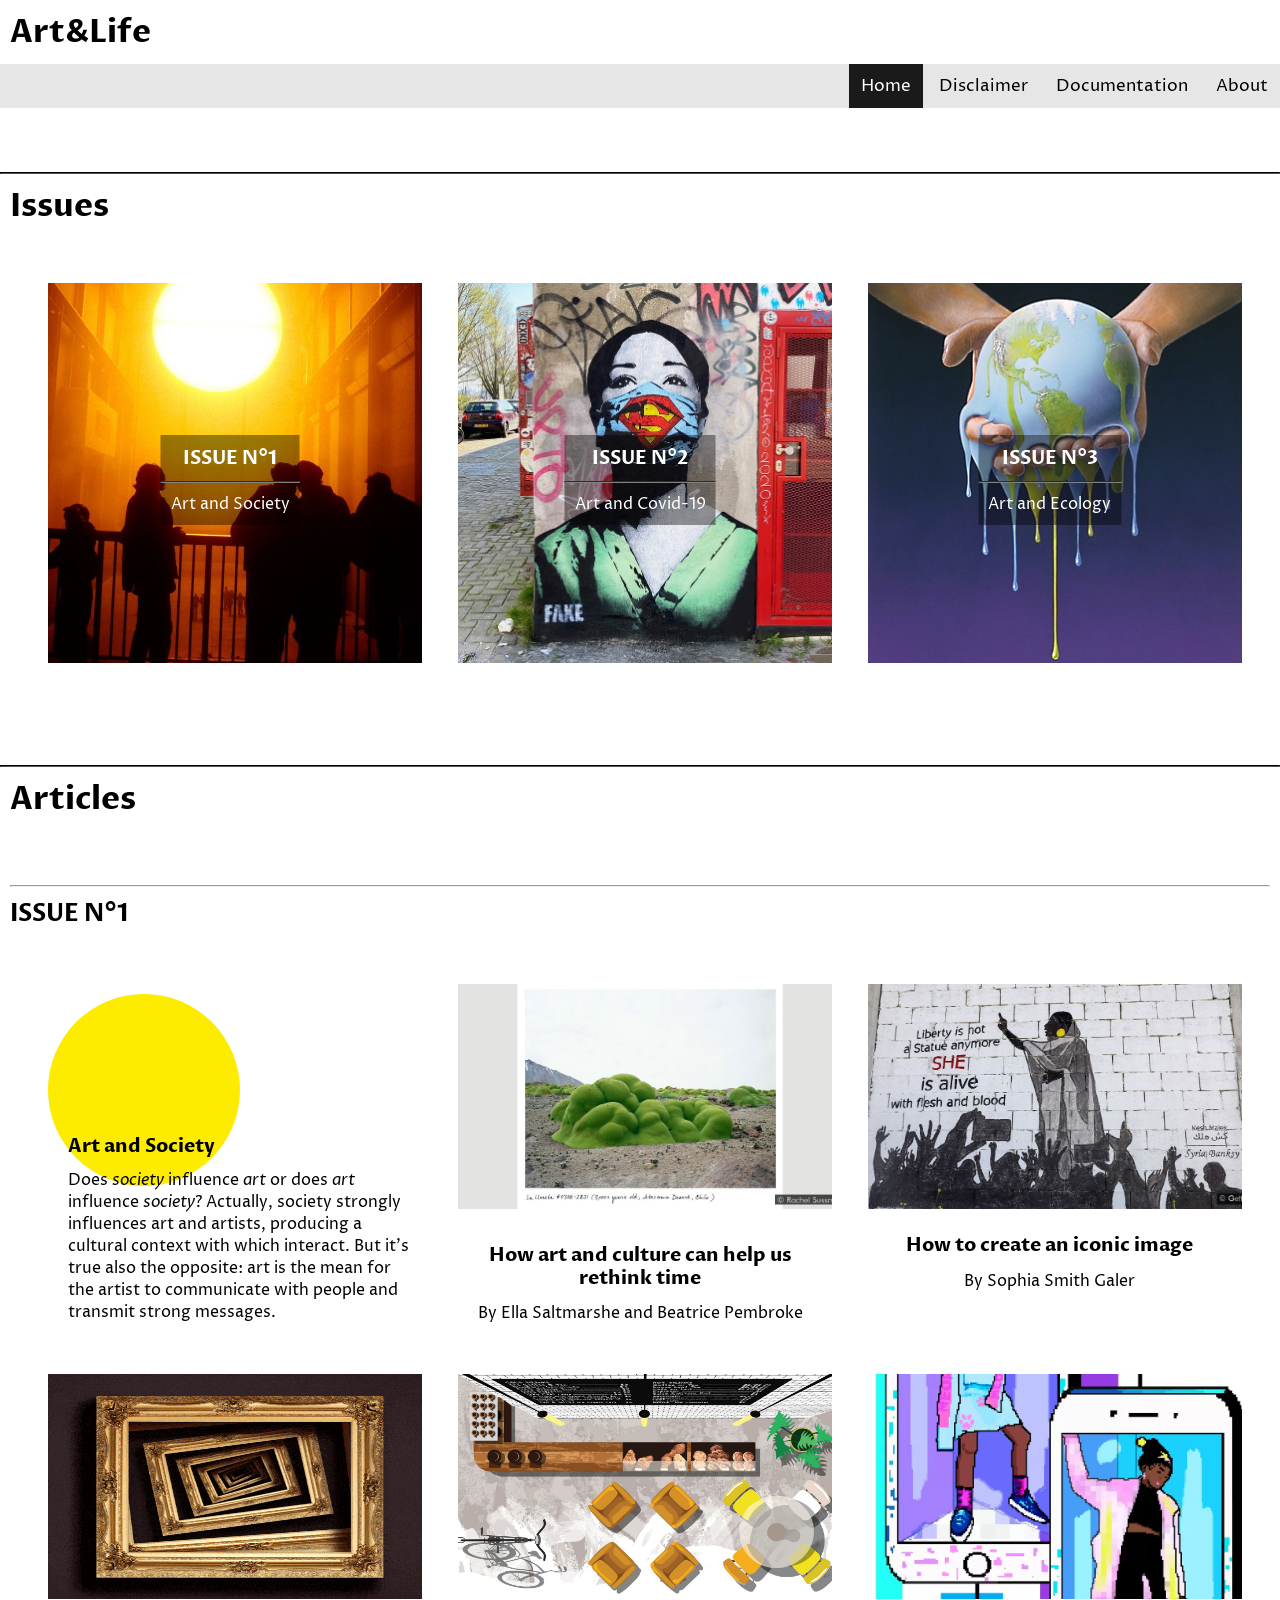
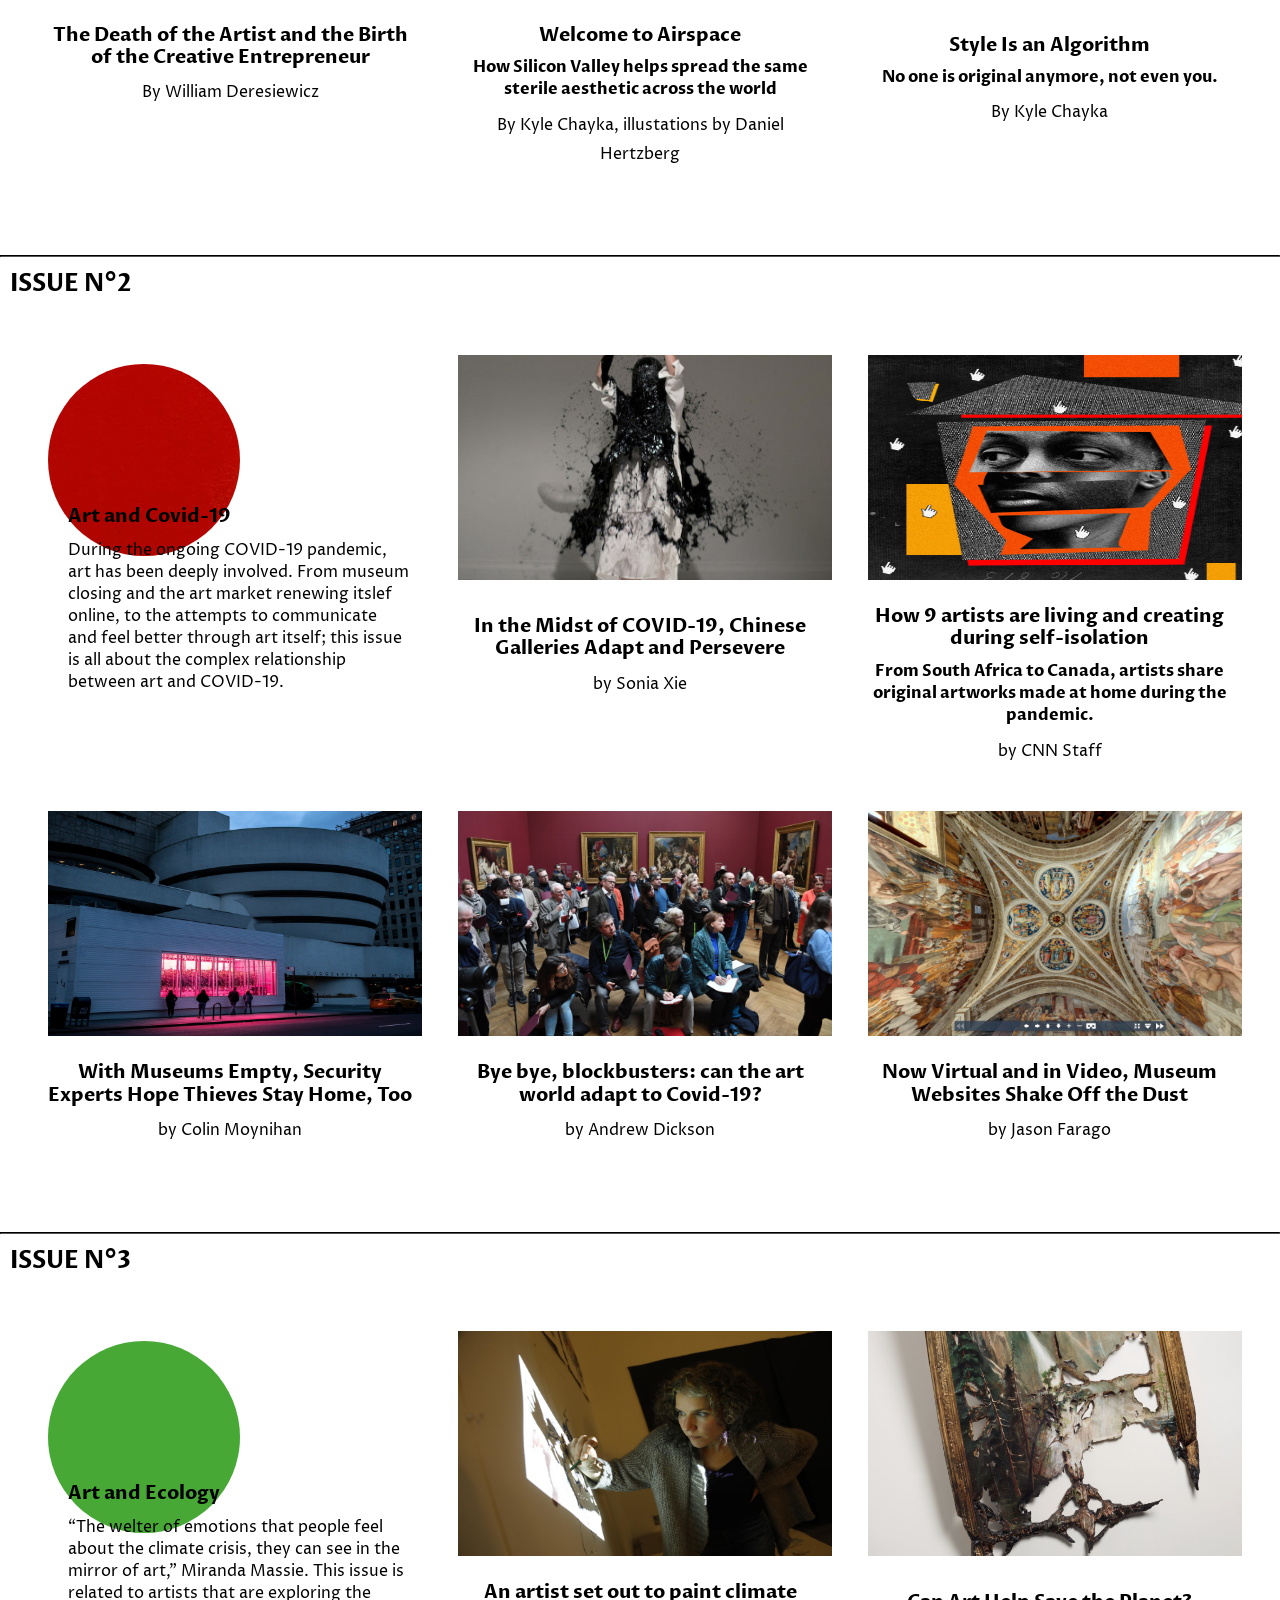
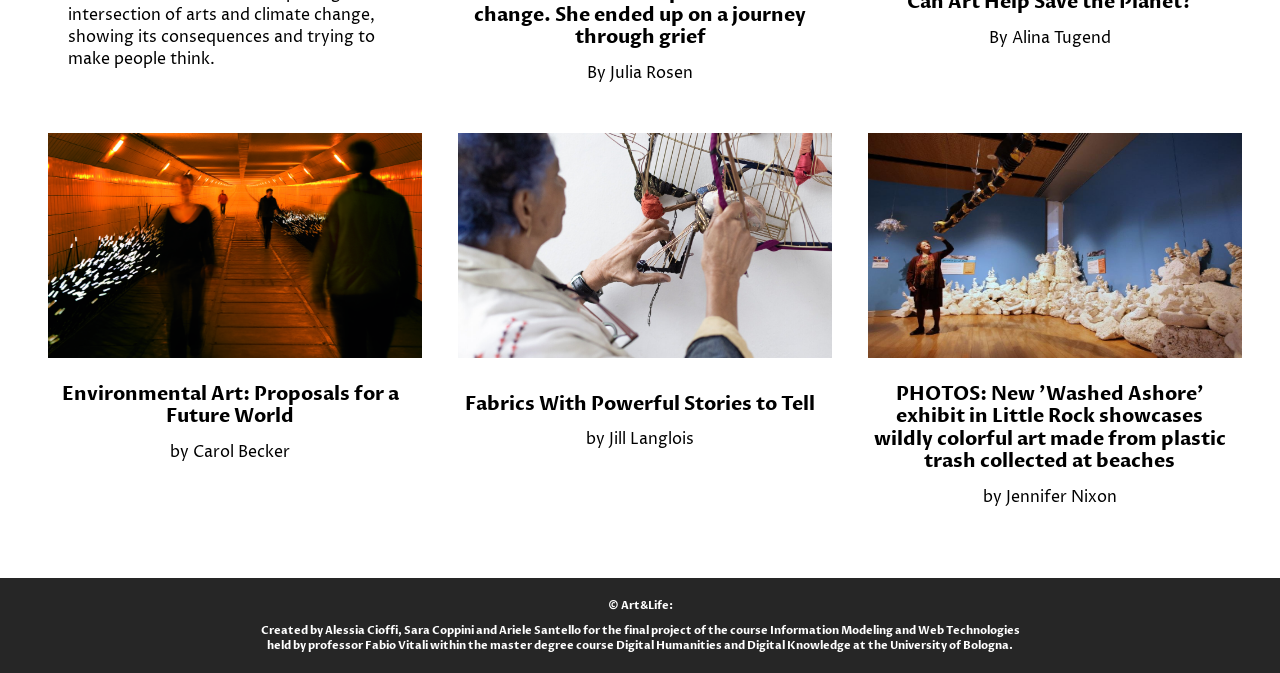
<file: index.html>
<!DOCTYPE>
<html>
	<head>
		<title>Art&amp;Life</title>
		<link rel="stylesheet" type="text/css" href="style/IndexStyle.css">
		<link href="https://fonts.googleapis.com/css2?family=Proza+Libre&display=swap" rel="stylesheet">
		<meta name="viewport" content="width=device-width, initial-scale=1"> <!-- , user-scalable=no" -->
		<script src="script/main.js"></script>
	</head>
	<body>
		<h1>Art&amp;Life</h1>

		<div class="topnav">
	        <a class="active" href="index.html">Home</a>
	        <a href="disclaimer.html">Disclaimer</a>
	        <a href="documentation.html">Documentation</a>
	        <a href="about.html">About</a>
	        <a class="icon" onclick="myFunction()"></a> <!--cosa è? -->
    	</div>

		<hr id="new">
		<h1>Issues</h1>
		<br>
		
		<div class="row">
			<div class="issue-block">
				<div class="cutPortrait issueTable">
					<img src="./articles/issue1_art1/art1-img7.jpg">
				</div>
				<a href="Issue1.html#coverPage1">
					<div class="t-block">
					    <h3>ISSUE N°1</h4>
					    <hr id="new2">
					    <p>Art and Society</p>
					</div>
				</a>
			</div>
			<div class="issue-block">
				<div class="cutPortrait issueTable">
					<img src="imgs/cover-issue2.jpg">
				</div>
				<a href="Issue2.html#coverPage2">
					<div class="t-block">
					    <h3>ISSUE N°2</h4>
					    <hr id="new2">
					    <p>Art and Covid-19</p>
					</div>
				</a>
			</div>
			<div class="issue-block">
				<div class="cutPortrait issueTable">
					<img src="imgs/cover3.jpg">
				</div>
				<a href="Issue3.html#coverPage3">
					<div class="t-block">
					    <h3>ISSUE N°3</h4>
					    <hr id="new2">
					    <p>Art and Ecology</p>
					</div>
				</a>
			</div>
		</div>

		<hr id="new">
		<h1>Articles</h1>
		<br>
		<br>
		<hr id="new3">
		<h2>ISSUE N°1</h2>
		<br>
		
		<div class="row">
			<div class="presentation">
				<img src="imgs/yellow-for-home.jpg">
				<div class="presentation-text">
					<h3>Art and Society</h3>
					<p>Does <i>society</i> influence <i>art</i> or does <i>art</i> influence <i>society</i>? Actually, society strongly influences art and artists, producing a cultural context with which interact. But it's true also the opposite: art is the mean for the artist to communicate with people and transmit strong messages.</p>
				</div>
			</div>
			<div class="block">
				<a href="Issue1.html#article1">
					<div class="cutPortrait artTable">
						<img src="articles/issue1_art1/art1-img1.jpg"> 
					</div>				 
					<h3>How art and culture can help us rethink time</h3>
					<hr>
					<p>By Ella Saltmarshe and Beatrice Pembroke</p>	
				</a>				
			</div>
			<div class="block">
				<a href="Issue1.html#article2">
					<div class="land artTable">
						<img src="articles/issue1_art2/art2-img2.jpg"> 
					</div>					 
					<h3>How to create an iconic image</h3>
					<hr>
					<p>By Sophia Smith Galer</p>
				</a>
			</div>
		</div>

		<div class="row">
			<div class="block">
				<a href="Issue1.html#article3">
					<div class="land artTable">
						<img src="articles/issue1_art3/art3-img1.gif"> 
					</div>					 
					<h3>The Death of the Artist and the Birth of the Creative Entrepreneur</h3>
					<hr>
					<p>By William Deresiewicz</p>
				</a>
			</div>
			<div class="block">
				<a href="Issue1.html#article4">
					<div class="land artTable">
						<img src="articles/issue1_art4/art4-img3.jpg"> 
					</div>				 
					<h3>Welcome to Airspace</h3>
					<h4>How Silicon Valley helps spread the same sterile aesthetic across the world</h4>
					<hr>
					<p>By Kyle Chayka, illustations by Daniel Hertzberg</p>
				</a>
			</div>
			<div class="block">
				<a href="Issue1.html#article5">
					<div class="cutPortrait artTable">
						<img src="articles/issue1_art5/art5-img1.webp">
					</div>					  
					<h3>Style Is an Algorithm</h3>
					<h4>No one is original anymore, not even you.</h4>
					<hr>
					<p>By Kyle Chayka</p>
				</a>
			</div>
		</div>

		<hr id="new">
		<h2>ISSUE N°2</h2>
		<br>

		<div class="row">
			<div class="presentation">
				<img src="imgs/red-for-home.jpg">
				<div class="presentation-text">
					<h3>Art and Covid-19</h3>
					<p>During the ongoing COVID-19 pandemic, art has been deeply involved. From museum closing and the art market renewing itslef online, to the attempts to communicate and feel better through art itself; this issue is all about the complex relationship between art and COVID-19.</p>
				</div>
			</div>
			<div class="block">
				<a href="Issue2.html#article6">
					<div class="cutPortrait artTable">
						<img src="articles/issue2_art1/art1-img9.jpg">
					</div>				 
					<h3>In the Midst of COVID-19, Chinese Galleries Adapt and Persevere</h3>
					<hr>
					<p>by Sonia Xie</p>
				</a>
			</div>
			<div class="block">
				<a href="Issue2.html#article7">
					<div class="land artTable">
						<img src="articles/issue2_art2/art2-img2.jpg">
					</div>				 
					<h3>How 9 artists are living and creating during self-isolation</h3> 
					<h4>From South Africa to Canada, artists share original artworks made at home during the pandemic.</h4>
					<hr>
					<p>by CNN Staff</p>
				</a>
			</div>
		</div>

		<div class="row">
			<div class="block">
				<a href="Issue2.html#article8">
					<div class="land artTable">
						<img src="articles/issue2_art3/art3-img1.jpg">
					</div>					 
					<h3>With Museums Empty, Security Experts Hope Thieves Stay Home, Too</h3>
					<hr>
					<p>by Colin Moynihan</p>
				</a>
			</div>
			<div class="block">
				<a href="Issue2.html#article9">
					<div class="land artTable">
						<img src="articles/issue2_art4/art4-img1.jpg">
					</div>					 
					<h3>Bye bye, blockbusters: can the art world adapt to Covid-19?</h3>
					<hr>
					<p>by Andrew Dickson</p>
				</a>
			</div>
			<div class="block">
				<a href="Issue2.html#article10">
					<div class="land artTable">
						<img src="articles/issue2_art5/art5-img1.jpg">
					</div>				 
					<h3>Now Virtual and in Video, Museum Websites Shake Off the Dust</h3>
					<hr>
					<p>by Jason Farago</p>
				</a>
			</div>
		</div>


		<hr id="new">
		<h2>ISSUE N°3</h2>
		<br>

		<div class="row">
			<div class="presentation">
				<img src="imgs/color.jpg">
				<div class="presentation-text">
				<h3>Art and Ecology</h3>
				<p>&ldquo;The welter of emotions that people feel about the climate crisis, they can see in the mirror of art,&rdquo; Miranda Massie. This issue is related to artists that are exploring the intersection of arts and climate change, showing its consequences and trying to make people think.</p>
				</div>
			</div>
			<div class="block">
				<a href="Issue3.html#article11">
					<div class="land artTable">
						<img src="articles/issue3_art1/art1-img5.jpeg">
					</div>
					<h3>An artist set out to paint climate change. She ended up on a journey through grief</h3>
					<hr>
					<p>By Julia Rosen</p>
				</a>	
			</div>
			<div class="block">
				<a href="Issue3.html#article12">
					<div class="cutPortrait artTable">
						<img src="articles/issue3_art2/art2-img2.jpg">
					</div>				 
					<h3>Can Art Help Save the Planet?</h3>
					<hr>
					<p>By Alina Tugend</p>	
				</a>
			</div>
		</div>

		<div class="row">
			<div class="block">
				<a href="Issue3.html#article13">
					<div class="land artTable">
						<img src="articles/issue3_art3/art3-img4.jpeg">
					</div>					 
					<h3>Environmental Art: Proposals for a Future World</h3>
					<hr>
					<p>by Carol Becker</p>
				</a>
			</div>
			<div class="block">
				<a href="Issue3.html#article14">
					<div class="cutPortrait artTable">
						<img src="articles/issue3_art4/art4-img5.jpg">
					</div>				 
					<h3>Fabrics With Powerful Stories to Tell</h3>
					<hr>
					<p>by Jill Langlois</p>	
				</a>	
			</div>
			<div class="block">
				<a href="Issue3.html#article15">
					<div class="land artTable">
						<img src="articles/issue3_art5/art5-gallery15.jpeg">
					</div>				 
					<h3>PHOTOS: New 'Washed Ashore' exhibit in Little Rock showcases wildly colorful art made from plastic trash collected at beaches</h3>
					<hr>
					<p>by Jennifer Nixon</p>
				</a>	
			</div>
		</div>

		<br>
		<br>

		<div class= "footer">
			<h5>© Art&amp;Life:</h5>  
			<h5 class="mb-1">Created by Alessia Cioffi, Sara Coppini and Ariele Santello for the final project of the course <a href="https://www.unibo.it/it/didattica/insegnamenti/insegnamento/2019/424627">Information Modeling and Web Technologies</a> 
      		<br>	
      		held by professor Fabio Vitali within the master degree course <a href="https://corsi.unibo.it/2cycle/DigitalHumanitiesKnowledge">Digital Humanities and Digital Knowledge</a> at the <a href="https://www.unibo.it/en/homepage">University of Bologna</a>.</h5>		
		</div>
	</body>
</html>
</file>
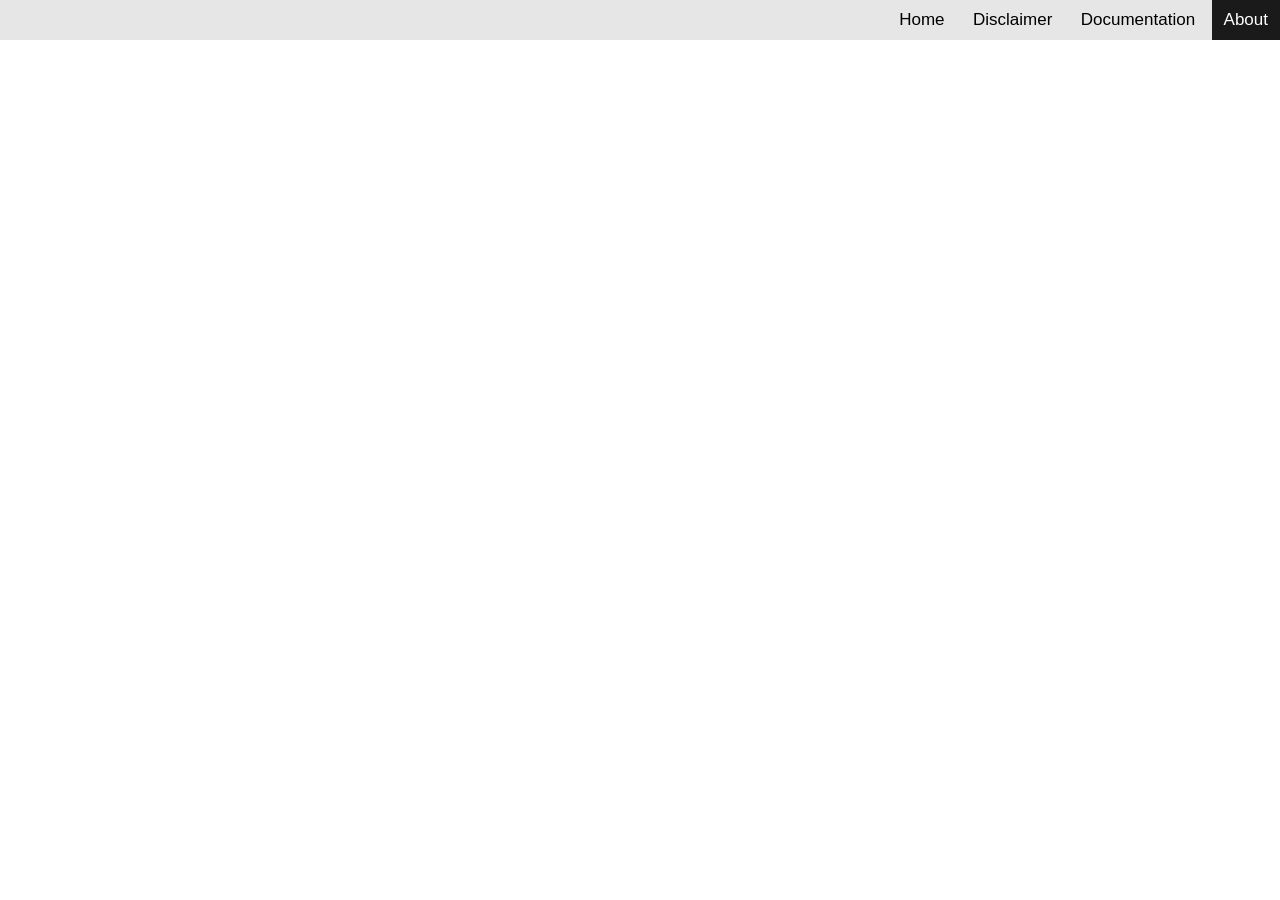
<file: about.html>
<!DOCTYPE>
<html>
	<head>
		<title>About</title>
		<link rel="stylesheet" type="text/css" href="IndexStyle.css"></link>
	</head>
	<body>
		<div class="topnav">
			<a href="index.html">Home</a>
			<a href="disclaimer.html">Disclaimer</a>
			<a href="documentation.html">Documentation</a>
			<a class="active" href="about.html">About</a>
			<a class="icon" onclick="myFunction()"></a>
			<script src="main.js"></script>
		</div>
  	</body>
</html>
</file>
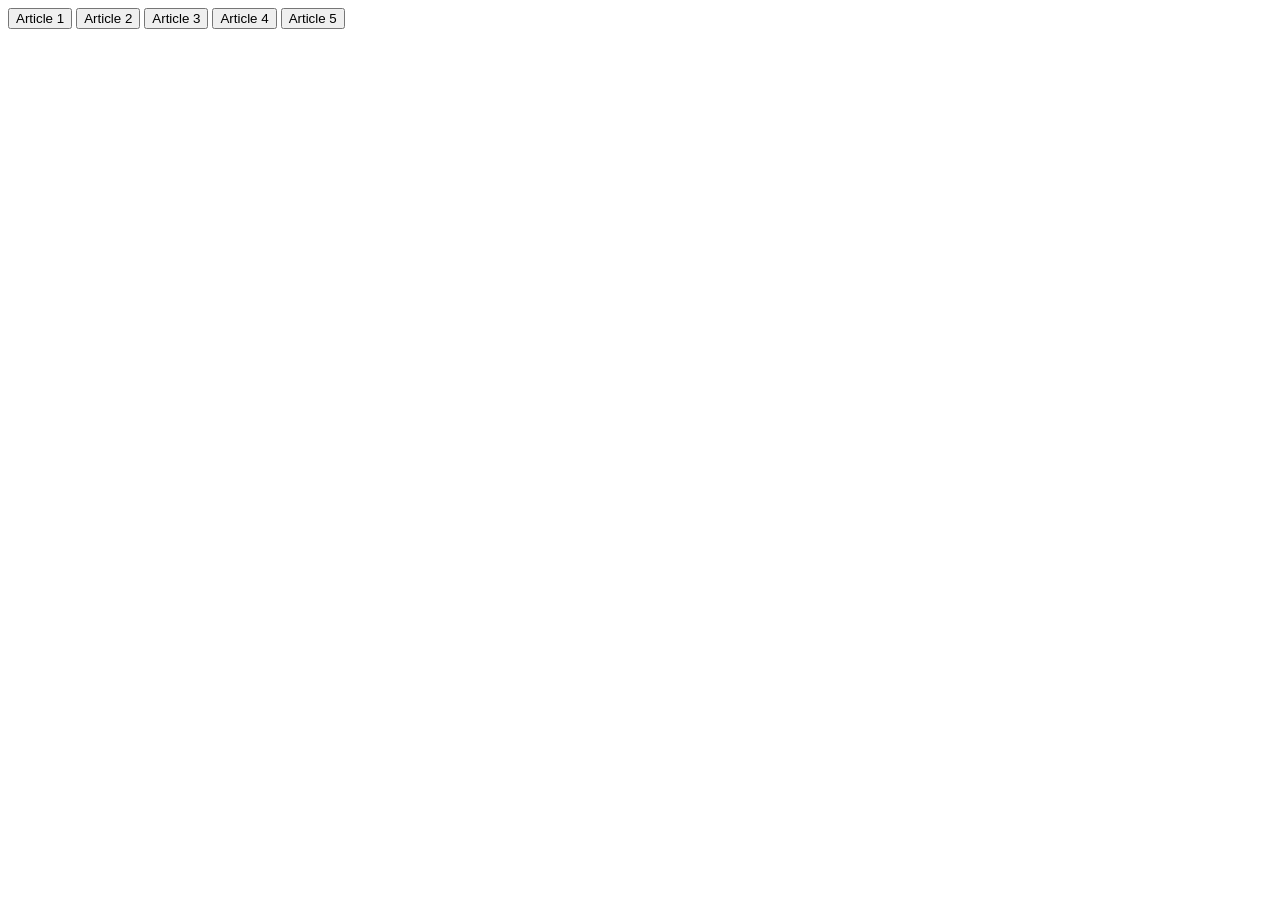
<file: cover_page2.html>
<!DOCTYPE>
<html>
  	<head>
	</head>
	<body>
		<button onclick="changeArticleCover('article1', 'issue1')">Article 1</button>
		<button onclick="changeArticleCover('article2', 'issue2')">Article 2</button>
		<button onclick="changeArticleCover('article3', 'issue2')">Article 3</button>
		<button onclick="changeArticleCover('article4', 'issue2')">Article 4</button>
		<button onclick="changeArticleCover('article5', 'issue2')">Article 5</button>
		<script src="main.js"></script> 
  	</body>
</html>
</file>
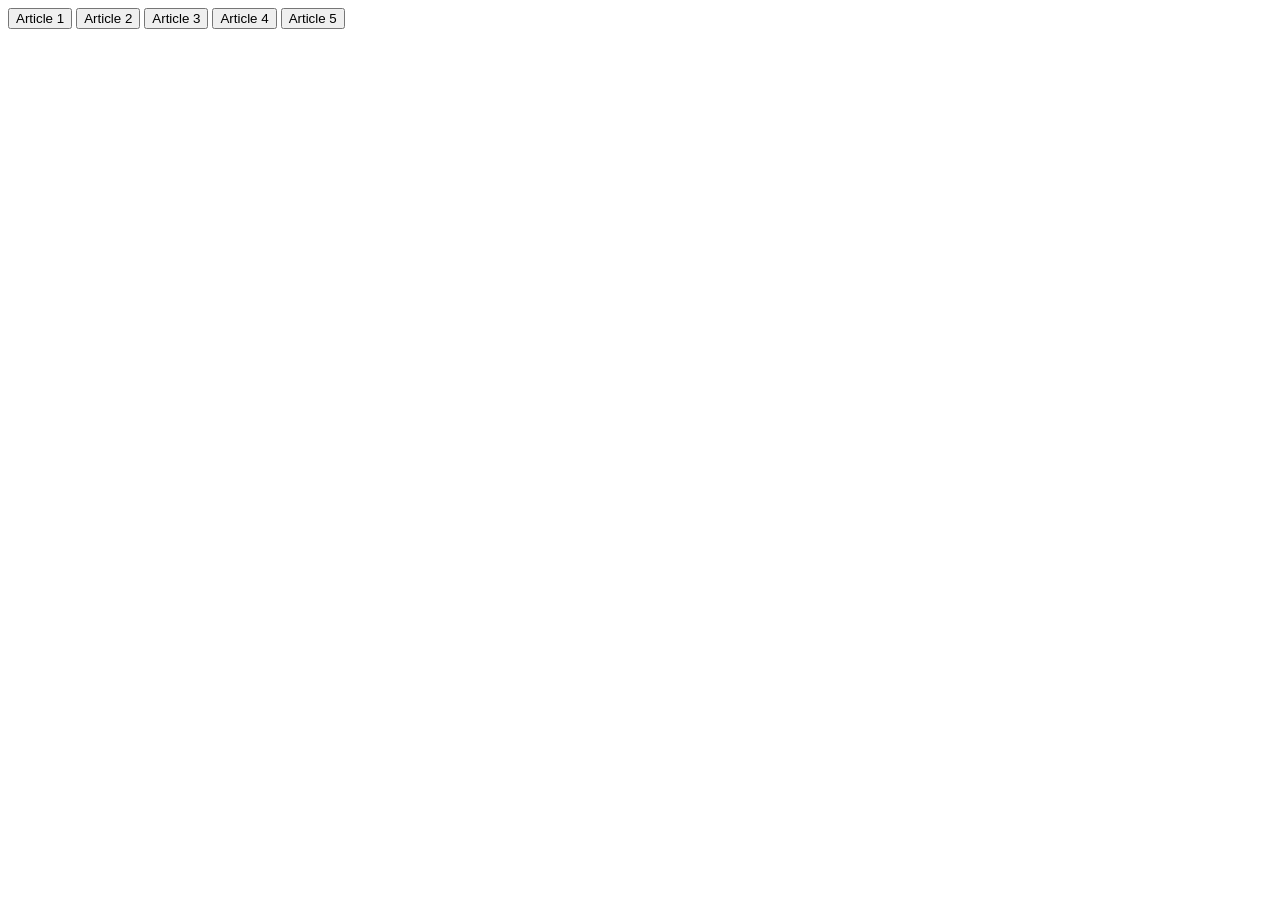
<file: cover_page3.html>
<!-- cose da fare: a. creare nuove funzione js in cui 1. si richiama la parent window (in cui si trovano gli altri iframe) 2. si dice quale iframe evidenziare e quali nascondere
		 b. modificare la funzione change issue in modo che si apra su cover_pagen.html
		 c. creare ritorno da articoli a cover 
		 d. due funzioni una per andare all'articolo successivo e una al precedente 
-->

<!DOCTYPE>
<html>
  <head>
	</head>
	<body>
  	<button onclick="changeArticleCover('article1', 'issue3')">Article 1</button>
  	<button onclick="changeArticleCover('article2', 'issue3')">Article 2</button>
  	<button onclick="changeArticleCover('article3', 'issue3')">Article 3</button>
  	<button onclick="changeArticleCover('article4', 'issue3')">Article 4</button>
  	<button onclick="changeArticleCover('article5', 'issue3')">Article 5</button>
		<script src="main.js"></script> 

  </body>
</html>
</file>
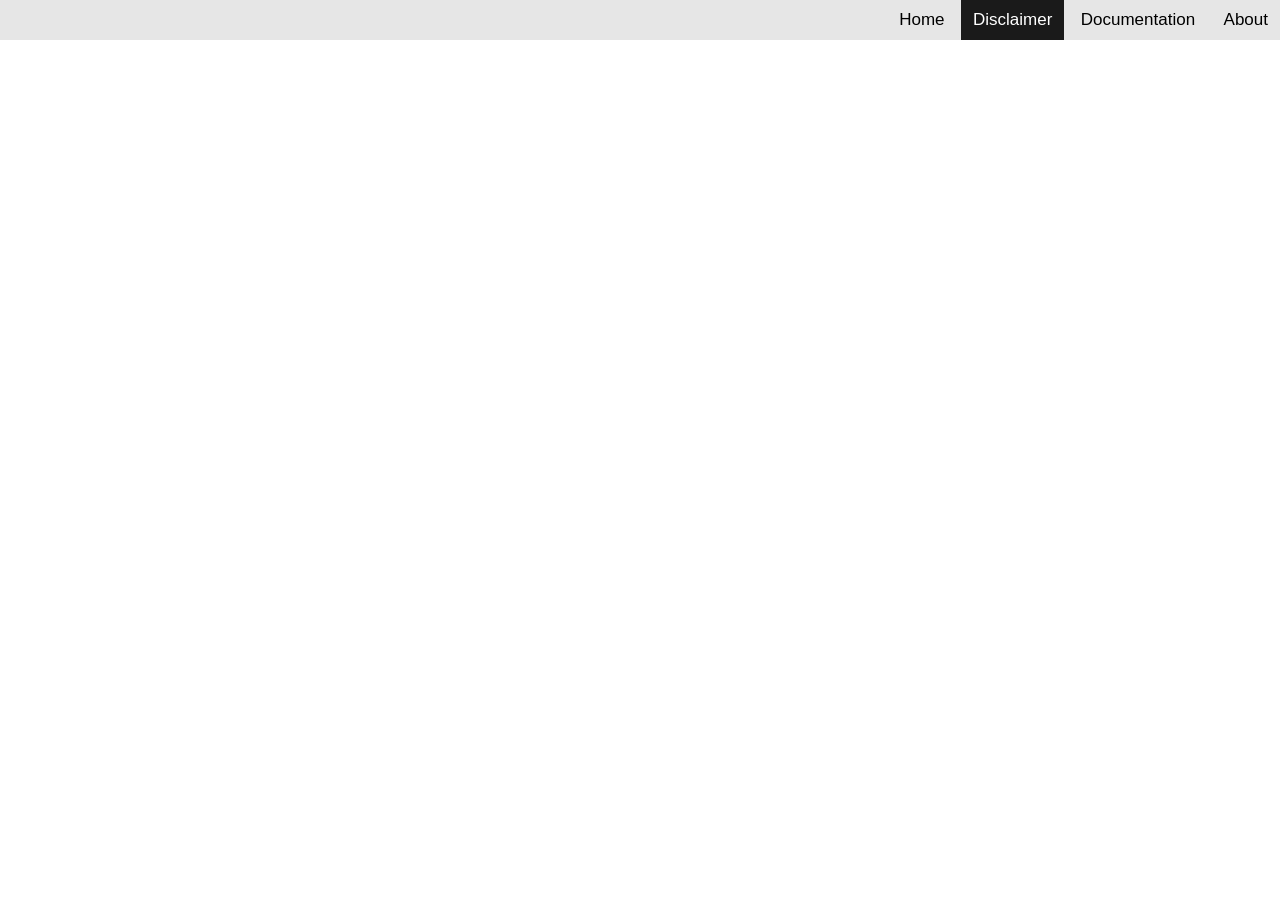
<file: disclaimer.html>
<!DOCTYPE>
<html>
	<head>
		<title>Disclaimer</title>
		<link rel="stylesheet" type="text/css" href="IndexStyle.css"></link>
	</head>
	<body>
		<div class="topnav">
			<a href="index.html">Home</a>
			<a class="active" href="disclaimer.html">Disclaimer</a>
			<a href="documentation.html">Documentation</a>
			<a href="about.html">About</a>
			<a class="icon" onclick="myFunction()"></a>
			<script src="main.js"></script>
		</div>
  	</body>
</html>
</file>
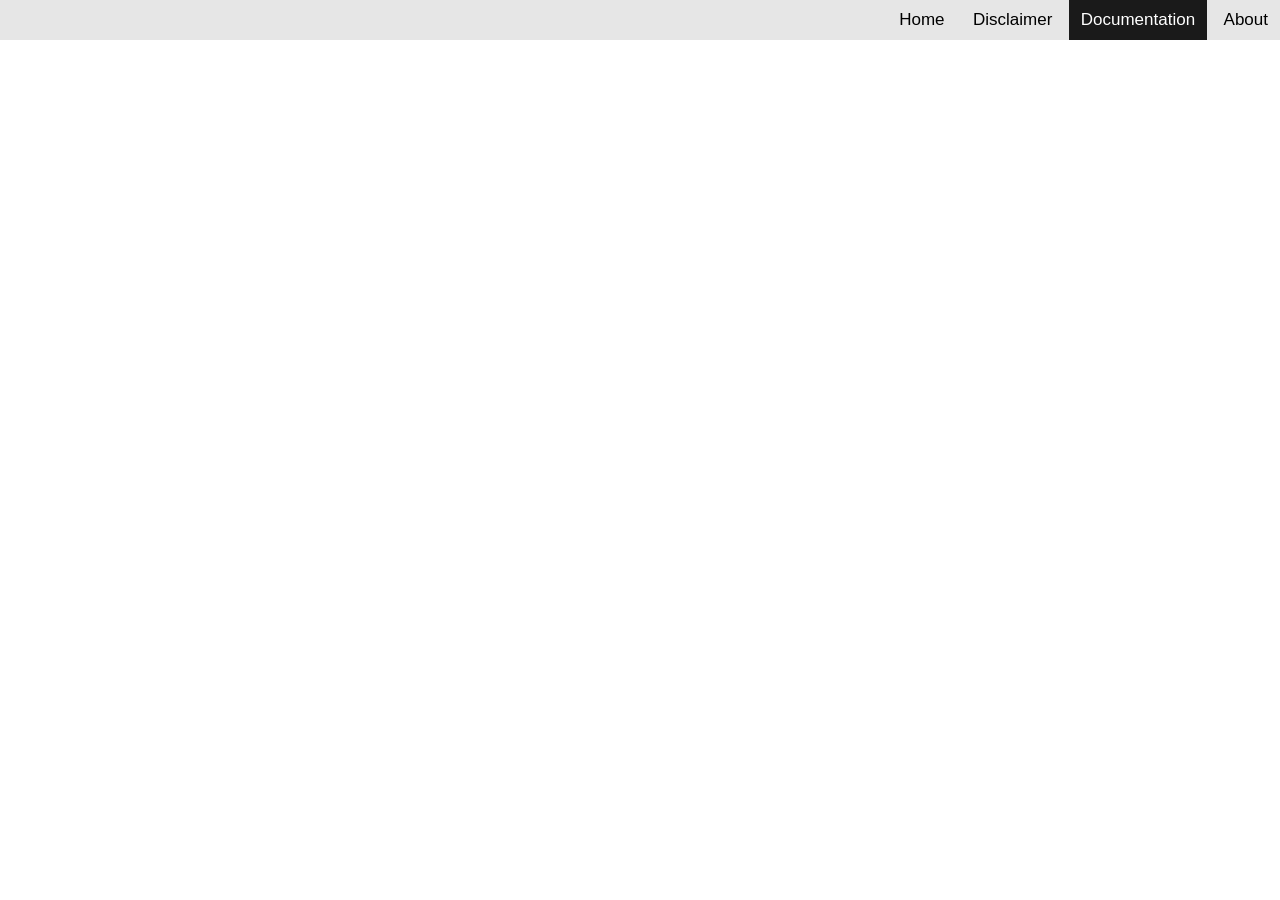
<file: documentation.html>
<!DOCTYPE>
<html>
	<head>
		<title>Documentation</title>
		<link rel="stylesheet" type="text/css" href="IndexStyle.css"></link>
	</head>
	<body>
		<div class="topnav">
			<a href="index.html">Home</a>
			<a href="disclaimer.html">Disclaimer</a>
			<a class="active" href="documentation.html">Documentation</a>
			<a href="about.html">About</a>
			<a class="icon" onclick="myFunction()"></a>
			<script src="main.js"></script>
		</div>
  	</body>
</html>
</file>
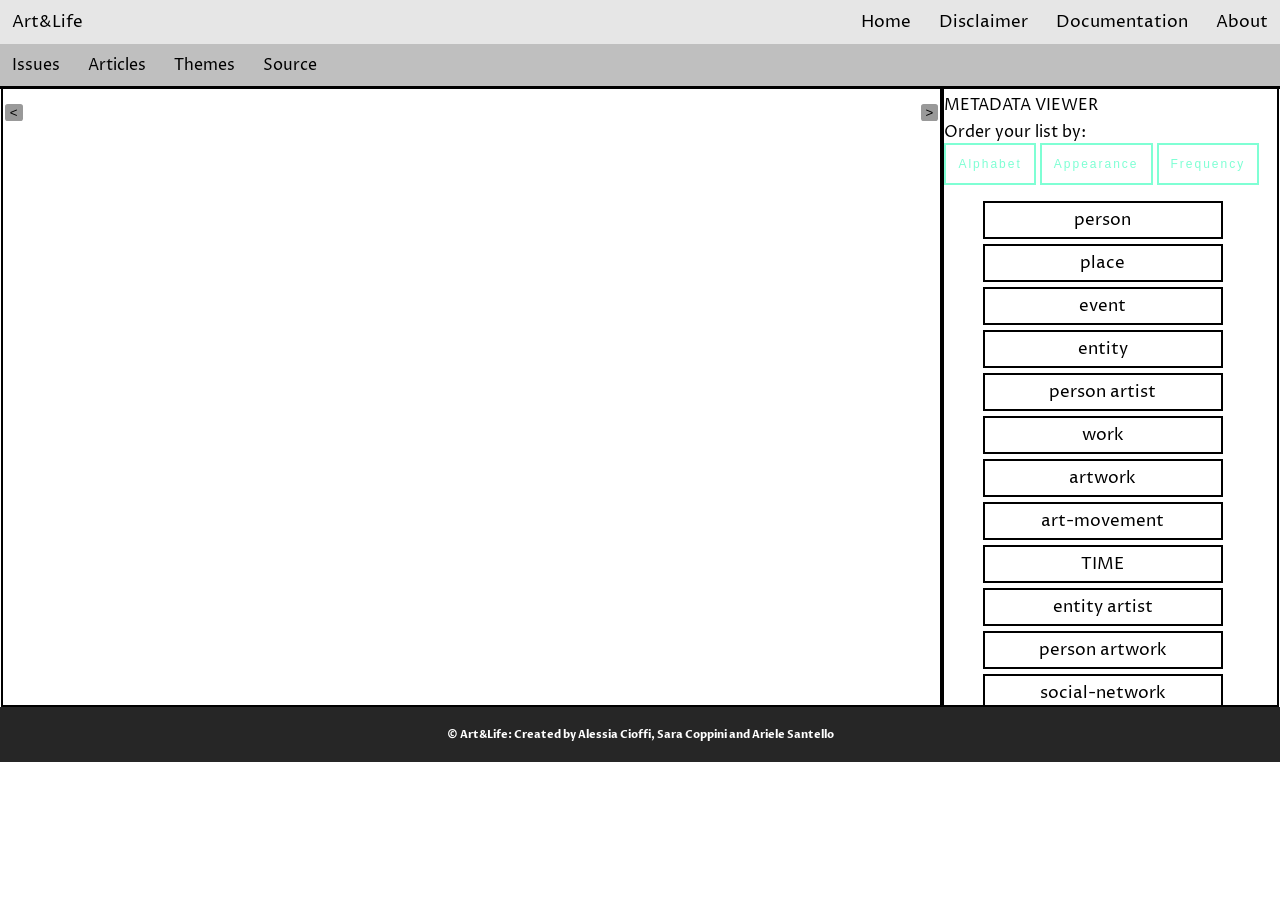
<file: Issue1.html>
<!DOCTYPE html>
<html>
	<head>

		<title>Issue 1</title>
		<link rel="schema.DC" href="http://purl.org/dc/elements/1.1/" />
		<link rel="schema.DCTERMS" href="http://purl.org/dc/terms/" />
		<meta name="DC.title" lang="en" content="" />
		<meta name="DC.creator" content="" />
		<meta name="DC.creator" content="" />
		<meta name="DCTERMS.issued" scheme="DCTERMS.W3CDTF" content="" />
		<meta name="DC.publisher" content="" />
		<meta name="DC.identifier" scheme="DCTERMS.URI" content="" />
		<meta name="DC.format" scheme="DCTERMS.IMT" content="text/html" />
		<meta name="DC.type" scheme="DCTERMS.DCMIType" content="Text" />

		<link rel="stylesheet" type="text/css" href="style/IndexStyle.css">
		<link href="https://fonts.googleapis.com/css2?family=Proza+Libre&display=swap" rel="stylesheet">
		<meta name="viewport" content="width=device-width, initial-scale=1"> <!-- , user-scalable=no" -->
		<!-- <script src = "https://ajax.googleapis.com/ajax/libs/jquery/3.2.1/jquery.min.js"></script> -->
		<script src="script/main.js"></script>
		<!-- <script>
			$(document).ready(function(){
				
			});	
		</script> -->
	</head>
	<body onload="metadataViewer('issue1')">
		<!-- main navigation navbar -->
		<div class="topnav">			
			<a id="mmm" style="float: left;">Art&amp;Life</a>
			<a href="index.html">Home</a>
			<a href="disclaimer.html">Disclaimer</a> <!-- dovrebbe stare nel selector -->
			<a href="documentation.html">Documentation</a>
			<a href="about.html">About</a>
			<a class="icon" onclick="myFunction()"></a>
    	</div>

		<!-- selector navbar -->
		<ul id="selectorNav">
			<li class="dropdown"><a class="dropbtn">Issues</a>
				<div class="dropdown-content">
					<!-- <a class="buttonIssue" onclick="changeIssue('issue1')">Art and Society</a>
					<a class="buttonIssue" onclick="changeIssue('issue2')">Art and Covid-19</a>
					<a class="buttonIssue" onclick="changeIssue('issue3')">Art and Ecology</a> -->
					
					<a class="buttonIssue" href="https://alessia438.github.io/cookbook-cakes/Issue1.html#coverPage1" onclick="changeIssue('issue1')">Art and Society</a>
					<a class="buttonIssue" href="https://alessia438.github.io/cookbook-cakes/Issue2.html#coverPage2">Art and Covid-19</a>
					<a class="buttonIssue" href="https://alessia438.github.io/cookbook-cakes/Issue3.html#coverPage3">Art and Ecology</a> 
				</div>
			</li>	
			<li class="dropdown"><a class="dropbtn">Articles</a>
				<div class="dropdown-content" id="changeArguments">
				<a class="buttonArticle" onclick="changeArticle('article1', 'issue1')">How art and culture can help us rethink time</a>
				<a class="buttonArticle" onclick="changeArticle('article2', 'issue1')">How to create an iconic image</a>
			    	<a class="buttonArticle" onclick="changeArticle('article3', 'issue1')">The death of the artist and the birth of the creative entrepreneur</a>
			    	<a class="buttonArticle" onclick="changeArticle('article4', 'issue1')">Welcome to Airspace</a>
			    	<a class="buttonArticle" onclick="changeArticle('article5', 'issue1')">Style is an algorithm</a>
				</div>
			</li>
			
		  	<li class="dropdown"><a class="dropbtn">Themes</a>
				<div class="dropdown-content">
					<a onclick="changeCSS('../style/IndexStyle.css')">Default Style</a>
					<a onclick="changeCSS('../style/Bodoni.css')">Bodoni (Neoclassicism)</a>
					<a onclick="changeCSS('')">XIX Century</a>
					<a onclick="changeCSS('')">First half of XX Century</a>
					<a onclick="changeCSS('')">Second half of XX Century</a>
					<a onclick="changeCSS('')">Late XX Century - Start of XXI Century (print)</a>
					<a onclick="changeCSS('')">2021-2025 (screen + print)</a>
				</div>
		  	</li>
		  	<li><a class="buttonIssue" id="Origin">Source</a></li>
		</ul>
				
		<div id = "flex-container">
			<div id="content">
				<!-- bottone per articolo precedente -->
				<button id="prev" onclick="prevArticle()"/>&lt;</button>
				<button id="next" onclick="nextArticle()"/>&gt;</button>
        
				<div id="issue1">
					
					<!-- cover page 1 -->
					
					<div id="coverPage1">
						<iframe src="cover_pages/cover_page1.html" name="coverPage1" frameborder="0" border="0" cellspacing="0" style="border-style: none; width: 100%; height: 35.85em;"></iframe>
					</div>

					<!-- article 1 -->

					<div class="article1 article" id="article1">
						<iframe src="articles/issue1_art1/art1-bbc1.html" name="iframe1" id="iframe1" frameborder="0" border="0" cellspacing="0" style="border-style: none; width: 100%; height: 35.85em"></iframe>
			    		</div>

					<!-- article 2 -->

					<div class="article2 article" id="article2">
						<iframe src="articles/issue1_art2/art2-bbc2.html" name="iframe2" id="iframe2" frameborder="0" border="0" cellspacing="0" style="border-style: none; width: 100%; height: 35.85em;"></iframe>
			    		</div>

					<!-- article 3 -->

					<div class="article3 article" id="article3">
						<iframe src="articles/issue1_art3/art3-Atl.html" name="iframe3" id="iframe3" frameborder="0" border="0" cellspacing="0" style="border-style: none; width: 100%; height: 35.85em;"></iframe>
			    		</div>
					
					<!-- article 4 -->

					<div class="article4 article" id="article4">
						<iframe src="articles/issue1_art4/art4-verge.html" name="iframe4" id="iframe4" frameborder="0" border="0" cellspacing="0" style="border-style: none; width: 100%; height: 35.85em;"></iframe>
			    	</div>
					<!-- article 5 -->

					<div class="article5 article" id="article5">
						<iframe src="articles/issue1_art5/art5-vox.html" name="iframe5" id="iframe5" frameborder="0" border="0" cellspacing="0" style="border-style: none; width: 100%; height: 35.85em;"></iframe>
			    	</div>
			    	
			    </div>
				
		    </div> <!-- si chiude il div content -->

	    	<div id="metadata">  <!-- div che contiene il metadata viewer -->
			    <div id="changeOrderBtns">
				      <p class="metadataText" onclick="showMetaContent()">METADATA VIEWER</p>
				      <p class="metadataText" id="contentToShow" style="display:none">Here you can find all the metadata of all the articles of the issue. You can jump from a metadata to the correspondent place in the article and vice versa.</p>
				      <p class="metadataText">Order your list by:</p>
				      <button id="sort" onclick="sortOccurrences('class')">Alphabet</button> <!-- bottone sort --> 
				      <button id="appearanceSort" onclick="sortOccurrences('data-position')">Appearance</button> <!-- bottone sort per ordine di comparsa --> 
				      <button id="frequencySort" onclick="sortByFreq()">Frequency</button> <!-- bottone sort per ordine di frequenza --> 
			    </div>
			    <ul id="listIssue"></ul>

			</div> <!-- si chiude il div che contiene il metadata viewer -->

		</div> <!-- si chiude il div flex-container -->


		<div class="footer"> <!-- text-align: justify; background: rgba(38, 38, 38); color: white; -->
    		<h5>© Art&amp;Life: Created by Alessia Cioffi, Sara Coppini and Ariele Santello</h5>  
		</div>


	</body>
</html>
</file>
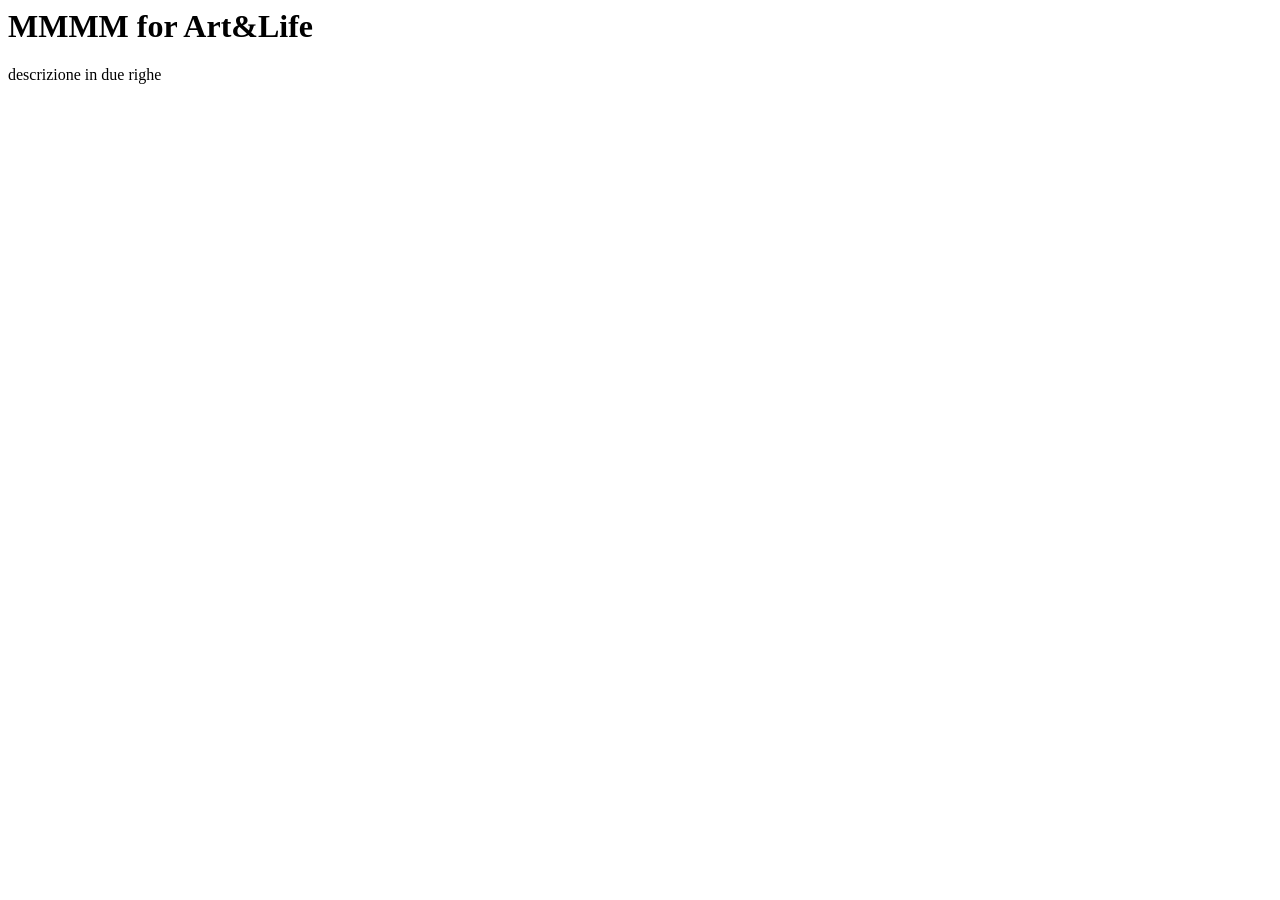
<file: landing.html>
<!DOCTYPE>
<html>
	<head>
		<title>MMMM for Art&amp;Life</title>

	</head>

	<body>
		<h1>MMMM for Art&amp;Life</h1>
		<p>descrizione in due righe</p>
		

		<!-- bottone per accedere alla home? --->

	</body>

</html>
</file>
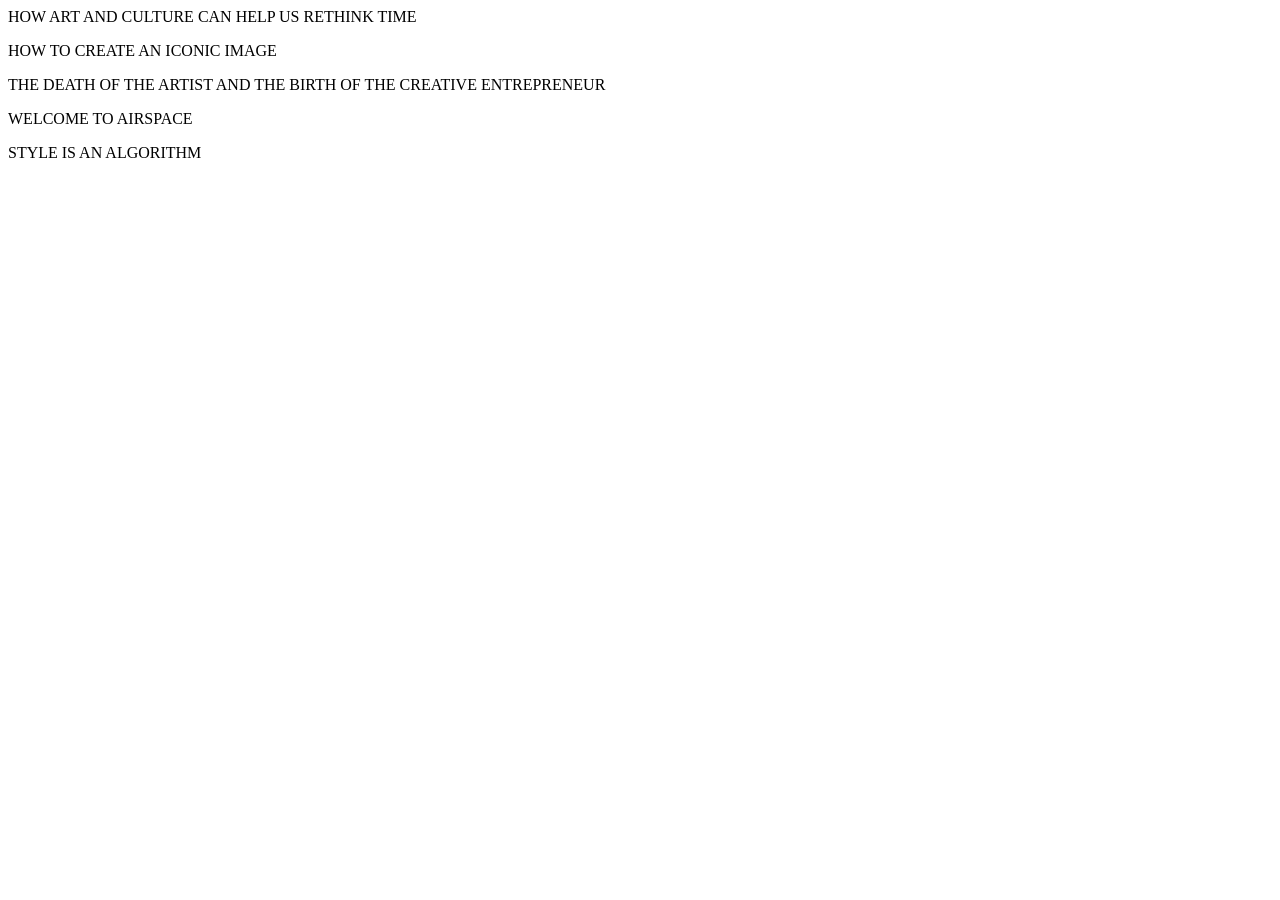
<file: cover_pages/cover_page1.html>
<!DOCTYPE>
<html>
  <head>
	</head>
	<body id="cover">
  	<p onclick="changeArticleCover('article1', 'issue1')">HOW ART AND CULTURE CAN HELP US RETHINK TIME</p>
  	<p onclick="changeArticleCover('article2', 'issue1')">HOW TO CREATE AN ICONIC IMAGE</p>
  	<p onclick="changeArticleCover('article3', 'issue1')">THE DEATH OF THE ARTIST AND THE BIRTH OF THE CREATIVE ENTREPRENEUR</p>
  	<p onclick="changeArticleCover('article4', 'issue1')">WELCOME TO AIRSPACE</p>
  	<p onclick="changeArticleCover('article5', 'issue1')">STYLE IS AN ALGORITHM</p>
	<script src="../script/main.js"></script> 

  </body>
</html>
</file>
<file: style/IndexStyle.css>
/* global styling */
@-ms-viewport {
  width: device-width;
}

html {
  box-sizing: border-box;
}

body {
  /*display: flex;*/
  font-family: 'Proza Libre', sans-serif;
  margin: 0;
    margin-top: 0px;
    margin-right: 0px;
    margin-bottom: 0px;
    margin-left: 0px;
  overflow-x:hidden;  /* aggiunto da Ari vediamo se è una cagata*/
 /* height:2.5rem; */
}

/* attenzione coi margini: per alcuni elementi si sballa tutto, tipo i div. meglio padding*/
img, p, h1, h2, h3, h4, h5, h6, hr, br {
  margin: 10px;
}
p.metadataText{
  margin: 0px;
  padding-top: 5px;
}

img{width: 93%;
border-right: 32px; 
}

/* styling navbar */
.topnav {
  list-style-type: none;
  overflow: hidden;
  background-color: #e6e6e6;
  position: sticky;
  text-align: right;
  width: 100%;
  margin: 0 !important;
}

.topnav  a {
  display: inline-block;
  color: black;
  padding: 10px 12px;
  text-decoration: none;
  font-size: 17px;
  text-align: center;
  
}

.topnav a:hover {
  background-color: #a6a6a6;
  color: black;
}
    
.topnav a.active {
  background-color: #1a1a1a;
  color: white

}

.topnav .icon {  
  display: none;
}

@media screen and (max-width: 500px) {
      .topnav a {
      float: none;
      display: block;
    }
}
    









/* styling selector */
/* styling vecchio, non usiamo più questi id 
.articleMenu {
  list-style-type: none;
  overflow: hidden;
  background-color: #a6a6a6; 
  position: sticky;
  text-align: left;
  width: 100%;
  margin: 0 !important;
    }

.articleMenu  a {
  display: inline-block;
  color: black;
  padding: 14px 16px;
  text-decoration: none;
  font-size: 17px;
  text-align: center;
  
}

.articleMenu a:hover {
  background-color: #e6e6e6;
  color: black;
}
    
.articleMenu a.active {
  background-color: #1a1a1a;
  color: white

}

.articleMenu .icon {  
  display: none;
}


 @media screen and (max-width: 500px) {
      .articleMenu a {
      float: none;
      display: block;
    }
}
 */

/* end styling selector */ 
















/* styling divs */

/* the div class "row" is both for issues and articles */
.row {
  width: 100%;
  margin: 0 auto;
  display: flex;
  justify-content: center; /* for centering 3 blocks in the center */
  /* justify-content: space-between;  for large space in between */
}



/******* DIVS FOR ISSUES GRID/TABLE *************************************************************************/

/* the div class "issue-block" is only for issues */
.issue-block {
  width: 30%;
  margin: 1%;
  position: relative;
  text-align: center;
  overflow: hidden;
}

/* the div class "t-block" is for the black rectangle of text for issues */
.t-block {
  background: rgb(0,0,0);
  background: rgba(0,0,0,0.4);
  color: white;
  position: absolute;
  transform: translate(-50%, -50%);
  top: 50%;
  left: 50%;
}

.t-block:hover {font-size: 110%; transition: 0.50s;}



/***** DIVS FOR ARTICLES GRID/TABLE ************************************************************************/

/* the div class "block" is only for articles */
.block {
  width: 30%;
  margin: 1%;
  position: relative;
  text-align: center;
  overflow: hidden;
  line-height: 140%;
}

.block p {
  line-height: 180%;
}

.block a { color: #000000; text-decoration: none}
.block a:visited { color: #2e2e2e; }

/* the div class "artTable" is for images of the articles grid */
/* this is the styling for the zoom effect on hover */
.block .artTable {
  width: 100%;
  height: auto;
  overflow: hidden;
}

.block:hover .artTable img {
  -webkit-transform: scale(1.2);
  transform: scale(1.2);
}

.block .artTable img {
  width: 100%;
  -webkit-transition: all 0.7s ease;
  transition: all 0.7s ease;
}

/* styling for the hover effect of the hr enlargement */
.block hr {
  border: 0;
  border-top: 2px solid black;
  width: 0;
  position: absolute; /* è ciò che fa partire l'animazione dal centro */        
  margin: 0;
  transition: width 1s ease-out;
  -webkit-transition: width 1s ease-out;
  left: 50%;
  right: 50%;
  visibility: hidden;
}

.block:hover hr {
  animation: double 2s .2s ease-out;
  -webkit-animation: double 2s .2s ease-out;
  visibility: visible;
}

@keyframes double {
    0% {width: 0;}
    100% {width: 70%; right: 30%; left: 15%;}
}


/* the div class "presentation" is only for the articles */
.presentation {
  position: relative;
  width: 30%;
  margin: 1%;
}

.presentation-text {
  position: absolute;
  transform: translateY(-35%);
  margin-right: 1%;
  margin-left: 5%;
}

.presentation img {
   border-radius: 50%; 
   width: 50%;
   margin-top: 5%;
}

@media /* only */ screen and (max-width: 820px){
  .presentation-text {
    transform: translateY(-25%);
  }
}




/* styling the hr */
#new {
  display: block;
  margin-top: 4em;
  margin-bottom: 0em;
  margin-left: auto;
  margin-right: auto;
  border-width: 1px;
  border-color: black;
}

#new2 {
  display: block;
  margin-top: 0em;
  margin-bottom: 0em;
  margin-left: auto;
  margin-right: auto;
  border-width: 0.5px;
  border-color: gray;
}


  /******* DIVS FOR ARTICLE PAGES *************************************************************************/
/* styling vecchio, non usiamo più questi id 
#selector{
  width: 60%;
  position: relative;
  z-index: 1;
  top: 0;
  overflow-x: hidden;
  padding-top: 5px;
  margin-top: 0px;
  margin-left: 0px;
  left: 0;
}


#metadataViewer {
  width: 40%;
  position: relative;
  z-index: 1;
  top: 0;
  overflow-x: hidden;
  padding-top: 5px;
  margin-top: 0px;
  margin-right: 0px;
    right: 0;
}

#textContent {
  position: relative;
  top: 50%;
  left: 50%;
  transform: translate(-50%, -50%);
  text-align: center;
}
*/

/* adapting pictures */

/* PC */
/* @media only screen and (min-width: 701px){ */

  .land{
    width: 100%;
    float: left;
    padding-bottom: 15px;
  }

  .land img{
    width: 100%;
  }

  .cutPortrait {
    padding-bottom: 15px;
  }


  .cutPortrait img{
    object-fit: cover;
    width: 100%;
  }

  .artTable img{
    width:100%;
    height:225px;
  }

  .issueTable img{
    width:100%; 
    height:380px;
  }



/* TABLET */
/* @media only screen and (max-width: 700px) */
  @media /* only */ screen and (max-width: 700px){

    .row {
      width: 100%;
      margin: 0 auto;
      float: none;
      display: flex;
    }
       
    .presentation {
    width: 50%;
    margin: 1%;
    }

    .block {
    width: 50%;
    }

    /*.presentation img {
       position: absolute;
       top: 25%;
       margin-top: 25%;
    }*/

    .presentation-text {
      transform: translateY(-18%);
    }

    .artTable img {  
      padding: 5px;
      max-height: 400px;
      margin-top: 3em;
      margin-bottom: 0em;
      margin-left: 0em;
      margin-right: 0em;
    }
   
}




/* SMARTPHONE */

  @media screen and (max-width: 550px){

    .row {
      width: 100%;
      margin: 0 auto;
      float: none;
      display: block;
      overflow: hidden; /*va bene??*/
    }

    .issue-block, .block {
      width: 100%;
    }

    .block h4{
      display: none;
    }

    .presentation {
      width: 100%;
      position: center;
      text-align: center;
      display: block;
    }

    .presentation-text {
      vertical-align: middle;
      text-align: justify;
      transform: translateY(-100%);
      margin-left: 1%;
    }

    .presentation-text h3{
      text-align: center;
    }

    .land{
    }

    .land img {
      object-fit: cover;
      width: 100%;
    }

    .artTable img {
      display: block;
      width: 100%; 
      max-height: 400px;
      margin-top: 3em;
      margin-bottom: 0em;
      margin-left: 0em;
      margin-right: 0em;
    }

    .issueTable img {
      display: block;
      width: 100%; 
      max-height:350px;
      margin-bottom: 50px;
      margin-top: 4em;
      margin-left: 0em;
      margin-right: 0em;
      }

    .footer {
      font-size: small;
    }


}







/* tables cells separated equally: non servono più
.issues tr td {
  width:33.3333%;
}

.articles tr td {
  width:33.3333%;
}

Container holding the image and the text: non servono più 
.container {
  position: relative;
  display: inline-block;
}

Bottom right text
.text-block {
  position: absolute;
  bottom: 25%; 
  right: 35%; 
  background: rgb(0,0,0);
  background: rgba(0,0,0,0.2);
  color: white;
  text-align: center;
  padding-left: 20px;
  padding-right: 20px;
}

.text-block:hover, .text-block:active {font-size: 110%; transition: 0.50s;}

*/


/* STYLING DI METDADATA_MODEL.HTML */
      
.topnav#metanav{border-bottom: 2px solid;}
.stickynav {
    top: 0;
    width: 100%;
    position: sticky;
}

/* styling selector navbar */
      
.dropdown:hover{cursor:pointer;}

#selectorNav {
  list-style-type: none;
  margin: 0;
  padding: 0;
  overflow: hidden;
  background-color: #bfbfbf;
  border-bottom: 3px solid;
  /* position: sticky;
  width: 100%; */
}
/* per rendere sticky la navbar del selector*/

/* 
.sticky {
  position: fixed;
  top: 0;
  width: 100%;
}

.sticky + .content {
  padding-top: 60px;
}
*/


/* per rendere sticky la navbar del selector con JS*/

/*
<script>
window.onscroll = function() {myFunction()};

var selectorNav = document.getElementById("selectorNav");
var sticky = selectorNav.offsetTop;

function myFunction() {
  if (window.pageYOffset >= sticky) {
    selectorNav.classList.add("sticky")
  } else {
    selectorNav.classList.remove("sticky");
  }
}
</script>
*/

#selectorNav > li {
  display: inline-block;
}

#Origin, .dropbtn {
  display: inline-block;
  color: black;
  text-align: center;
  padding: 10px 12px;
  text-decoration: none;
  /* font-size: 17px; */
}

#selectorNav > li a:hover, .dropdown:hover .dropbtn {
  background-color: #a6a6a6;
  color: black;
}

.dropdown-content {
  display: none;
  position: absolute;
  /* position: fixed;  con position:fixed si crea margine tra selectorNav e il dropdown-content */ 
  background-color: #bfbfbf;
  min-width: 160px;
  box-shadow: 0px 0px 16px 0px rgba(0,0,0,0.2);
  z-index: 1;
}

.dropdown-content a {
  color: black;
  padding: 10px 12px;
  text-decoration: none;
  display: block;
  text-align: left;
}

.dropdown-content a:hover {background-color: #a6a6a6;}

.dropdown:hover .dropdown-content {
  display: block;
}








/*///////////////////////////////////////////////////////////////////////////////////////////////////////////////////////////////////////////*/

/* Medium screens --> #metadata below #content? */
@media screen and (max-width: 799px) {
  #flex-container {
    display: flex;
    flex-direction: column;
  }
  
  /* We tell all items to be 100% width, via flex-basis */
  #flex-container > * {
    flex: 1 100%;
  }

  #metadata { order: 1; }
  #content { order: 2; }
}


/* Smartphones? */


/* Large screens */
@media all and (min-width: 800px) {

  #flex-container {
    display: flex;
    flex-wrap: wrap;
    flex-direction: row;
    justify-content: space-between;
  }

  #content {
    position: relative;
    height: 38.5em;
    /* padding-left: 15px;  per farci stare il bottone prevArticle */
    /* flex: 0 0 70%; */
    width: 73%;
    flex: 3 0px;
    order: 1;
    border-right: 2px solid;
    border-left: 2px solid;
    margin-left: 0.05em;
    border-bottom: 2px solid;
  }

  #metadata {
    position: relative;
    height: 38.5em;
    overflow: scroll;  
    /* flex: 0 0 28%; */
    width: 26%;
    order: 2;
    border-left: 2px solid;
    border-bottom: 2px solid;
    border-right: 2px solid;
    margin-right: 0.05em;
  }

}


.footer {
    width: 100%;
    order: 3;
    text-align: justify;
    text-align: center;
    font-size: small;
    padding-top: 10px;
    padding-bottom: 10px;
    background: rgba(38, 38, 38);
    color: white;
    margin-top: 0em;  /* or 0em;  */
    margin-bottom: 0em;
    margin-left: 0em;
    margin-right: 0em;
  }
  .footer a{text-decoration: none;}
  .footer a:link{color:white;}
  .footer a:hover{color:white;}
  .footer a:active{color:white;}
  .footer a:visited{color:white;}



/*extra per la navbar generale

@media (min-width: 992px)
.navbar-expand-lg {
    -ms-flex-flow: row nowrap;
    flex-flow: row nowrap;
    -ms-flex-pack: start;
    justify-content: flex-start;
}

.topnav {
    position: relative;
    display: -ms-flexbox;
    display: flex;
    -ms-flex-wrap: wrap;
    flex-wrap: wrap;
    -ms-flex-align: center;
    align-items: center;
    -ms-flex-pack: justify;
    justify-content: space-between;
    padding: .5rem 1rem;
}*/

/* extra per selectorNav */
/* selectorNav {
    position: -webkit-sticky;
    position: sticky;
    top: 0;
    width: 100%;
    background-color: white;
    z-index: 1500;
    border-bottom: 4px solid black;
    padding-top: 5px;
    height: 60px;
    font-size: 18px;
}
.sticky-top {
    position: -webkit-sticky;
    position: sticky;
    top: 0;
    z-index: 1020;
}*/









button#prev, button#next  {
  background: rgba(0,0,0,0.4);
  padding-left: 5px;
  padding-right: 5px;
  border: 0;
  border-radius: 15%;
}

#prev {
  top: 15px;
  z-index: 1;
  position: absolute;
  left: 2px;
}
  
#next {
  top: 15px;
  z-index: 1;
  position: absolute;
  right: 2px;
}








/* METTIAMO IN BLOCK TUTTI I DIV DEGLI ARTICOLI E DELLE COVER */
#coverPage1, #coverPage2, #coverPage3 { display: none; } 

#coverPage1:target, #coverPage2:target, #coverPage3:target { display: block; }


#article1:target, #article2:target, #article3:target, #article4:target, #article5:target, #article6:target, #article7:target, #article8:target, #article9:target, #article10:target, #article11:target, #article12:target, #article13:target, #article14:target, #article15:target { display: block; }





.article {
  /* padding necessario per i bottoni prev e next
  padding-left: 30px;
  padding-right: 32px; */
  display: none;
}




[onClick] {cursor:pointer;}
span[onclick] {cursor:pointer;}

#wikiButton {
  border: solid 1px #000000;
  padding: 3px;
  margin: 8px;
  display: inline-block;
}
/*
#listIssue {
  width: 350px;
  padding-inline-start: 0px;
}
*/
#listIssue {
    width: 15em;
    padding-inline-start: 0px;
    padding: 0 3vw 0 3vw;
}

#listIssue>li {
  font-size: 17px;
  border: 2px solid black;
  padding-top: 5px;
  padding-bottom: 5px;
  /*padding-left: 5px;*/
  margin-bottom: 5px;
  text-align: center;
}

#listIssue > li > ul{
  font-size: 16px;
  list-style-type: none;
  border: 1px solid black;
  /*padding-top: 10px;
  padding-bottom: 10px;
  padding-left: 5px;*/
  margin-top: 5px;
  padding-inline-start: 0px;
}

#listIssue > li > ul > li {margin-bottom: 3px;}

#listIssue > li > ul > li{
    margin-bottom: 1em;
    border-bottom: 1px solid;
    padding-bottom: 0.5em;
}

li ul li{font-size: 15px;}

button#sort, button#appearanceSort, button#frequencySort {
  font-size: 12px;
  letter-spacing: 2px;
  padding: 1em 1em;
  border-color: aquamarine;
  color: aquamarine;
  border: 2px solid;
  background: transparent;
}

button#sort:hover, button#appearanceSort:hover, button#frequencySort:hover {
  background-color:aquamarine;
  border-color: aquamarine;
  color: black; 
  font-weight:bold;
}
</file>
<file: IndexStyle.css>
/* global styling */
@-ms-viewport {
  width: device-width;
}

html {
  box-sizing: border-box;
}

body {
  /*display: flex;*/
  font-family: 'Proza Libre', sans-serif;
  margin: 0;
    margin-top: 0px;
    margin-right: 0px;
    margin-bottom: 0px;
    margin-left: 0px;
 /* height:2.5rem; */
}

/* attenzione coi margini: per alcuni elementi si sballa tutto, tipo i div. meglio padding*/
img, p, h1, h2, h3, h4, h5, h6, hr, br {
  margin: 10px;
}



/* styling navbar */
.topnav {
  list-style-type: none;
  overflow: hidden;
  background-color: #e6e6e6;
  position: sticky;
  text-align: right;
  width: 100%;
  margin: 0 !important;
}

.topnav  a {
  display: inline-block;
  color: black;
  padding: 10px 12px;
  text-decoration: none;
  font-size: 17px;
  text-align: center;
  
}

.topnav a:hover {
  background-color: #a6a6a6;
  color: black;
}
    
.topnav a.active {
  background-color: #1a1a1a;
  color: white

}

.topnav .icon {  
  display: none;
}

@media screen and (max-width: 500px) {
      .topnav a {
      float: none;
      display: block;
    }
}
    









/* styling selector */
/* styling vecchio, non usiamo più questi id 
.articleMenu {
  list-style-type: none;
  overflow: hidden;
  background-color: #a6a6a6; 
  position: sticky;
  text-align: left;
  width: 100%;
  margin: 0 !important;
    }

.articleMenu  a {
  display: inline-block;
  color: black;
  padding: 14px 16px;
  text-decoration: none;
  font-size: 17px;
  text-align: center;
  
}

.articleMenu a:hover {
  background-color: #e6e6e6;
  color: black;
}
    
.articleMenu a.active {
  background-color: #1a1a1a;
  color: white

}

.articleMenu .icon {  
  display: none;
}


 @media screen and (max-width: 500px) {
      .articleMenu a {
      float: none;
      display: block;
    }
}
 */

/* end styling selector */ 
















/* styling divs */

/* the div class "row" is both for issues and articles */
.row {
  width: 100%;
  margin: 0 auto;
  display: flex;
  justify-content: center; /* for centering 3 blocks in the center */
  /* justify-content: space-between;  for large space in between */
}



/******* DIVS FOR ISSUES GRID/TABLE *************************************************************************/

/* the div class "issue-block" is only for issues */
.issue-block {
  width: 30%;
  margin: 1%;
  position: relative;
  text-align: center;
  overflow: hidden;
}

/* the div class "t-block" is for the black rectangle of text for issues */
.t-block {
  background: rgb(0,0,0);
  background: rgba(0,0,0,0.4);
  color: white;
  position: absolute;
  transform: translate(-50%, -50%);
  top: 50%;
  left: 50%;
}

.t-block:hover {font-size: 110%; transition: 0.50s;}



/***** DIVS FOR ARTICLES GRID/TABLE ************************************************************************/

/* the div class "block" is only for articles */
.block {
  width: 30%;
  margin: 1%;
  position: relative;
  text-align: center;
  overflow: hidden;
  line-height: 140%;
}

.block p {
  line-height: 180%;
}

.block a { color: #000000; text-decoration: none}
.block a:visited { color: #2e2e2e; }

/* the div class "artTable" is for images of the articles grid */
/* this is the styling for the zoom effect on hover */
.block .artTable {
  width: 100%;
  height: auto;
  overflow: hidden;
}

.block:hover .artTable img {
  -webkit-transform: scale(1.2);
  transform: scale(1.2);
}

.block .artTable img {
  width: 100%;
  -webkit-transition: all 0.7s ease;
  transition: all 0.7s ease;
}

/* styling for the hover effect of the hr enlargement */
.block hr {
  border: 0;
  border-top: 2px solid black;
  width: 0;
  position: absolute; /* è ciò che fa partire l'animazione dal centro */        
  margin: 0;
  transition: width 1s ease-out;
  -webkit-transition: width 1s ease-out;
  left: 50%;
  right: 50%;
  visibility: hidden;
}

.block:hover hr {
  animation: double 2s .2s ease-out;
  -webkit-animation: double 2s .2s ease-out;
  visibility: visible;
}

@keyframes double {
    0% {width: 0;}
    100% {width: 70%; right: 30%; left: 15%;}
}


/* the div class "presentation" is only for the articles */
.presentation {
  position: relative;
  width: 30%;
  margin: 1%;
}

.presentation-text {
  position: absolute;
  transform: translateY(-35%);
  margin-right: 1%;
  margin-left: 5%;
}

.presentation img {
   border-radius: 50%; 
   width: 50%;
   margin-top: 5%;
}

@media /* only */ screen and (max-width: 820px){
  .presentation-text {
    transform: translateY(-25%);
  }
}




/* styling the hr */
#new {
  display: block;
  margin-top: 4em;
  margin-bottom: 0em;
  margin-left: auto;
  margin-right: auto;
  border-width: 1px;
  border-color: black;
}

#new2 {
  display: block;
  margin-top: 0em;
  margin-bottom: 0em;
  margin-left: auto;
  margin-right: auto;
  border-width: 0.5px;
  border-color: gray;
}


  /******* DIVS FOR ARTICLE PAGES *************************************************************************/
/* styling vecchio, non usiamo più questi id 
#selector{
  width: 60%;
  position: relative;
  z-index: 1;
  top: 0;
  overflow-x: hidden;
  padding-top: 5px;
  margin-top: 0px;
  margin-left: 0px;
  left: 0;
}


#metadataViewer {
  width: 40%;
  position: relative;
  z-index: 1;
  top: 0;
  overflow-x: hidden;
  padding-top: 5px;
  margin-top: 0px;
  margin-right: 0px;
    right: 0;
}

#textContent {
  position: relative;
  top: 50%;
  left: 50%;
  transform: translate(-50%, -50%);
  text-align: center;
}
*/

/* adapting pictures */

/* PC */
/* @media only screen and (min-width: 701px){ */

  .land{
    width: 100%;
    float: left;
    padding-bottom: 15px;
  }

  .land img{
    width: 100%;
  }

  .cutPortrait {
    padding-bottom: 15px;
  }


  .cutPortrait img{
    object-fit: cover;
    width: 100%;
  }

  .artTable img{
    width:100%;
    height:225px;
  }

  .issueTable img{
    width:100%; 
    height:380px;
  }



/* TABLET */
/* @media only screen and (max-width: 700px) */
  @media /* only */ screen and (max-width: 700px){

    .row {
      width: 100%;
      margin: 0 auto;
      float: none;
      display: flex;
    }
       
    .presentation {
    width: 50%;
    margin: 1%;
    }

    .block {
    width: 50%;
    }

    /*.presentation img {
       position: absolute;
       top: 25%;
       margin-top: 25%;
    }*/

    .presentation-text {
      transform: translateY(-18%);
    }

    .artTable img {  
      padding: 5px;
      max-height: 400px;
      margin-top: 3em;
      margin-bottom: 0em;
      margin-left: 0em;
      margin-right: 0em;
    }
   
}




/* SMARTPHONE */

  @media screen and (max-width: 550px){

    .row {
  	  width: 100%;
  	  margin: 0 auto;
  	  float: none;
      display: block;
      overflow: hidden; /*va bene??*/
  	}

    .issue-block, .block {
   	  width: 100%;
  	}

  	.block h4{
  		display: none;
  	}

  	.presentation {
    	width: 100%;
    	position: center;
    	text-align: center;
    	display: block;
  	}

  	.presentation-text {
    	vertical-align: middle;
    	text-align: justify;
    	transform: translateY(-100%);
      margin-left: 1%;
  	}

  	.presentation-text h3{
  		text-align: center;
  	}

  	.land{
    }

    .land img {
      object-fit: cover;
      width: 100%;
    }

  	.artTable img {
  	  display: block;
      width: 100%; 
      max-height: 400px;
      margin-top: 3em;
      margin-bottom: 0em;
      margin-left: 0em;
      margin-right: 0em;
  	}

  	.issueTable img {
  	  display: block;
      width: 100%; 
      max-height:350px;
      margin-bottom: 50px;
      margin-top: 4em;
      margin-left: 0em;
      margin-right: 0em;
      }

    .footer {
      font-size: small;
    }


}




.footer {
  text-align: justify;
  text-align: center;
  font-size: small;
  padding: 15px;
  background: rgba(38, 38, 38);
  color: white;
  margin-top: 0em;  /* or 0em;  */
  margin-bottom: 0em;
  margin-left: 0em;
  margin-right: 0em;  /* modifiche per tenere sotto il footer */
  position: absolute; /*bottom: 0;*/
  width: 100%;
  height: 2.5rem;
  /* per fissarlo sotto con FLEX --> BODY DISPLAY: FLEX;
  flex-shrink: 0; */
}
.footer a{text-decoration: none;}
.footer a:link{color:white;}
.footer a:hover{color:white;}
.footer a:active{color:white;}
.footer a:visited{color:white;}




/* tables cells separated equally: non servono più
.issues tr td {
  width:33.3333%;
}

.articles tr td {
  width:33.3333%;
}

Container holding the image and the text: non servono più 
.container {
  position: relative;
  display: inline-block;
}

Bottom right text
.text-block {
  position: absolute;
  bottom: 25%; 
  right: 35%; 
  background: rgb(0,0,0);
  background: rgba(0,0,0,0.2);
  color: white;
  text-align: center;
  padding-left: 20px;
  padding-right: 20px;
}

.text-block:hover, .text-block:active {font-size: 110%; transition: 0.50s;}

*/


/* STYLING DI METDADATA_MODEL.HTML */
      

/* styling selector navbar */
      
.dropdown:hover{cursor:pointer;}

#selectorNav {
  list-style-type: none;
  margin: 0;
  padding: 0;
  overflow: hidden;
  background-color: #bfbfbf;
  /* position: sticky;
  width: 100%; */
}
      
#selectorNav > li {
  display: inline-block;
}

#Origin, .dropbtn {
  display: inline-block;
  color: black;
  text-align: center;
  padding: 10px 12px;
  text-decoration: none;
  /* font-size: 17px; */
}

#selectorNav > li a:hover, .dropdown:hover .dropbtn {
  background-color: #a6a6a6;
  color: black;
}

.dropdown-content {
  display: none;
  position: absolute;
  background-color: #bfbfbf;
  min-width: 160px;
  box-shadow: 0px 0px 16px 0px rgba(0,0,0,0.2);
  z-index: 1;
}

.dropdown-content a {
  color: black;
  padding: 10px 12px;
  text-decoration: none;
  display: block;
  text-align: left;
}

.dropdown-content a:hover {background-color: #a6a6a6;}

.dropdown:hover .dropdown-content {
  display: block;
}










/* contenitore di #content e #metadata, se si aggiunge margine a uno dei due non stanno più allineati */
#flex-container {
  display: flex;
  flex-wrap: wrap;
  flex-direction: row;
  justify-content: space-between;
}

/* @media (min-width: 768px) */
#content {
  position: relative;
  padding-left: 15px; /* per farci stare il bottone prevArticle */
  flex: 0 0 65%;
  max-width: 65%;
}

#metadata {
  position: relative;
  overflow: scroll;
  flex: 0 0 30%;
  max-width: 30%;
}



/*extra per la navbar generale

@media (min-width: 992px)
.navbar-expand-lg {
    -ms-flex-flow: row nowrap;
    flex-flow: row nowrap;
    -ms-flex-pack: start;
    justify-content: flex-start;
}

.topnav {
    position: relative;
    display: -ms-flexbox;
    display: flex;
    -ms-flex-wrap: wrap;
    flex-wrap: wrap;
    -ms-flex-align: center;
    align-items: center;
    -ms-flex-pack: justify;
    justify-content: space-between;
    padding: .5rem 1rem;
}*/

/* extra per selectorNav */
/* selectorNav {
    position: -webkit-sticky;
    position: sticky;
    top: 0;
    width: 100%;
    background-color: white;
    z-index: 1500;
    border-bottom: 4px solid black;
    padding-top: 5px;
    height: 60px;
    font-size: 18px;
}
.sticky-top {
    position: -webkit-sticky;
    position: sticky;
    top: 0;
    z-index: 1020;
}*/









button#prev, button#next  {
  background: rgba(0,0,0,0.4);
  padding-left: 5px;
  padding-right: 5px;
  border: 0;
  border-radius: 15%;
}

#prev {
  top: 15px;
  z-index: 1;
  position: absolute;
  left: 2px;
}
  
#next {
  top: 15px;
  z-index: 1;
  position: absolute;
  right: 2px;
}








/* METTIAMO IN BLOCK TUTTI I DIV DEGLI ARTICOLI E DELLE COVER */
 

#issue1 > div, #issue2 > div, #issue3 > div { display: none; }



#coverPage1:target, #coverPage2:target, #coverPage3:target, #article1:target, #article2:target, #article3:target, #article4:target, #article5:target, #article6:target
, #article7:target, #article8:target, #article9:target, #article10:target, #article11:target, #article12:target, #article13:target, #article14:target, #article15:target { display: block; }













.article {
  /* padding necessario per i bottoni prev e next */
  padding-left: 30px;
  padding-right: 32px;
}




















[onClick] {cursor:pointer;}
span[onclick] {cursor:pointer;}

#wikiButton {
  border: solid 1px #000000;
  padding: 3px;
  margin: 8px;
  display: inline-block;
}
</file>
